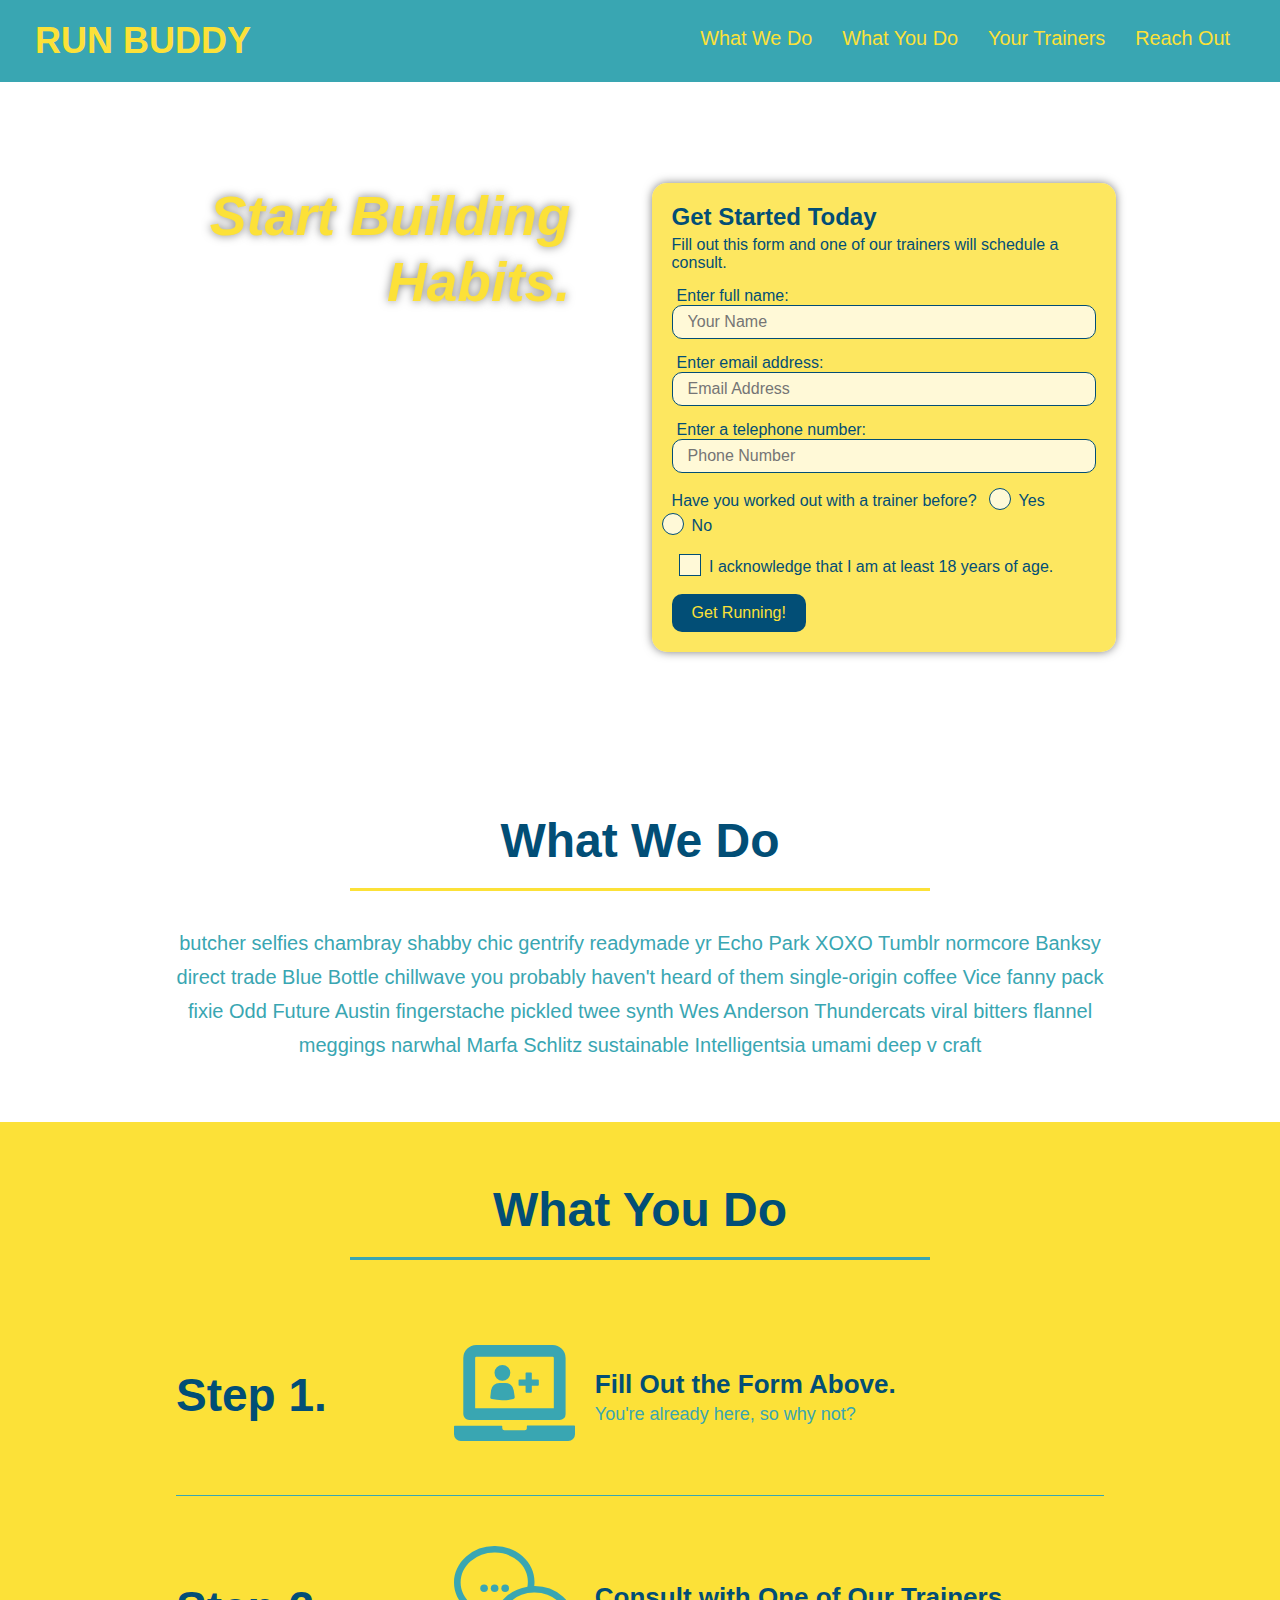
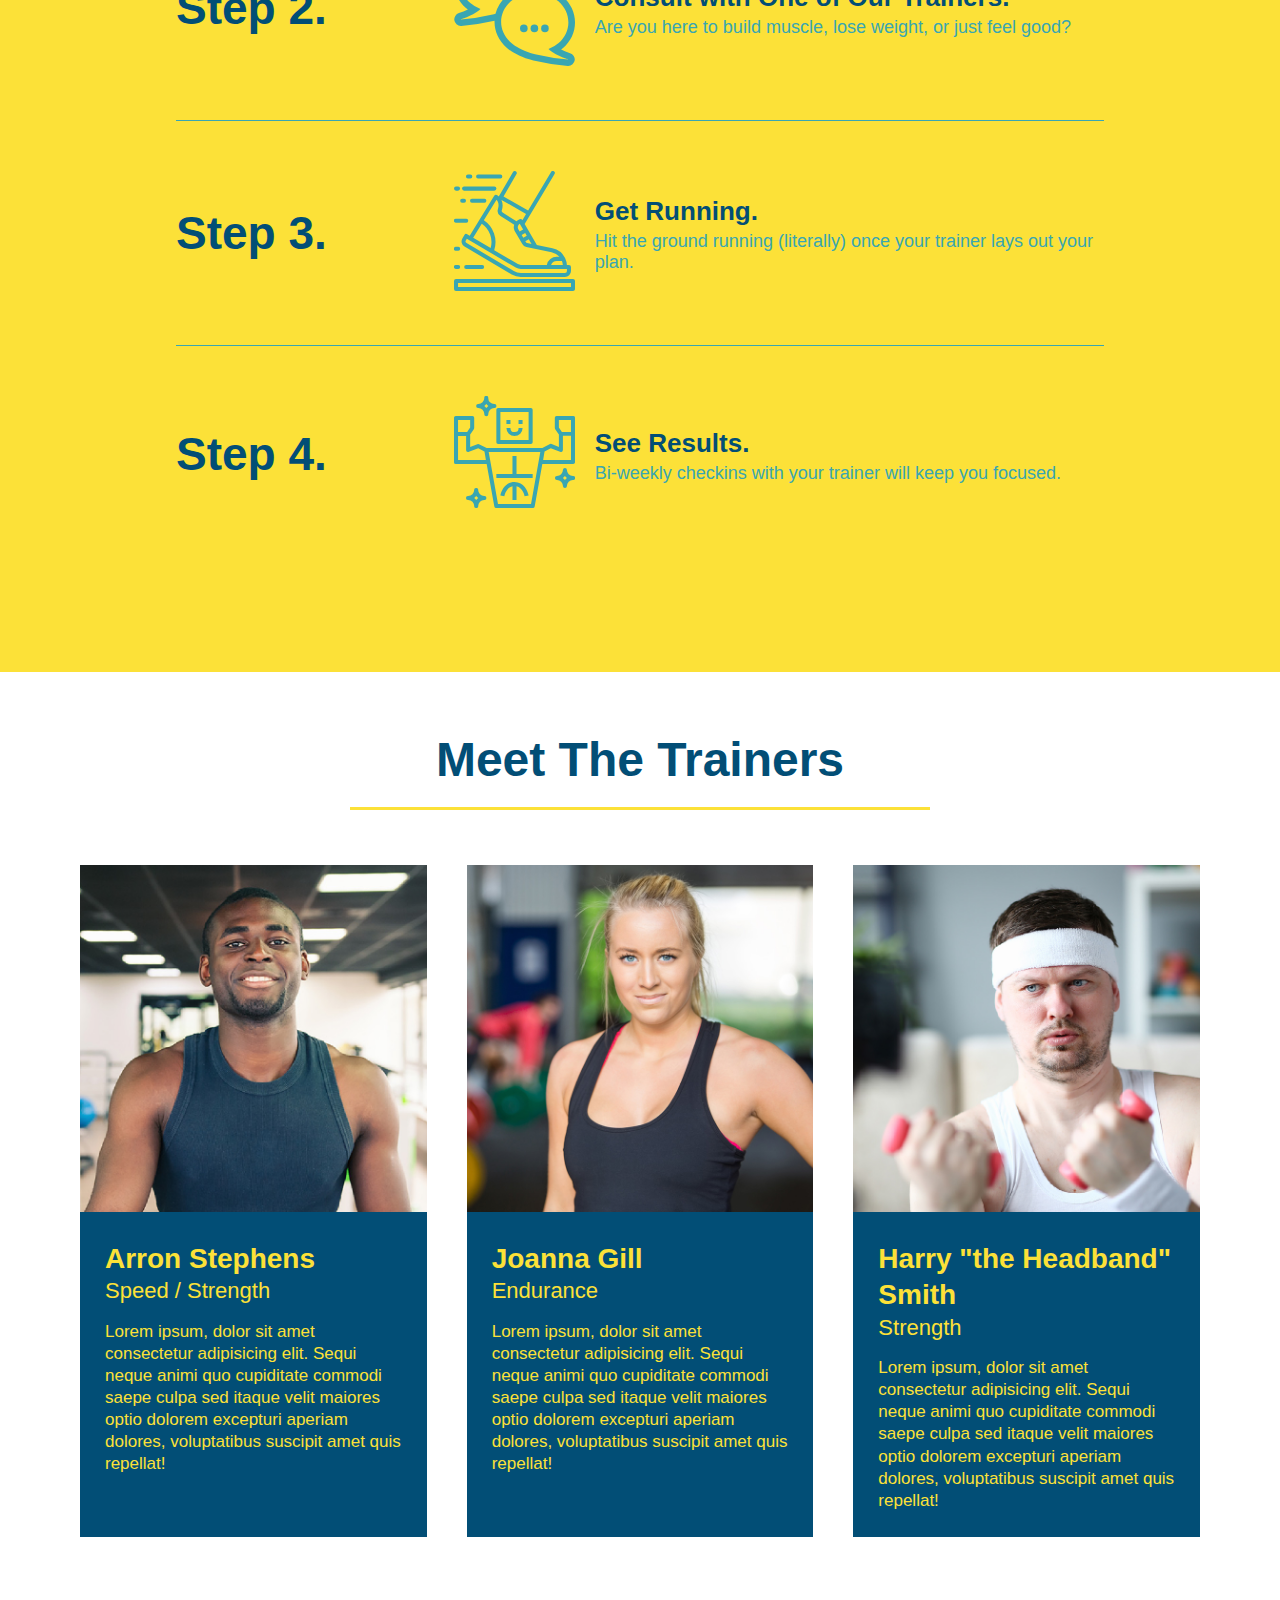
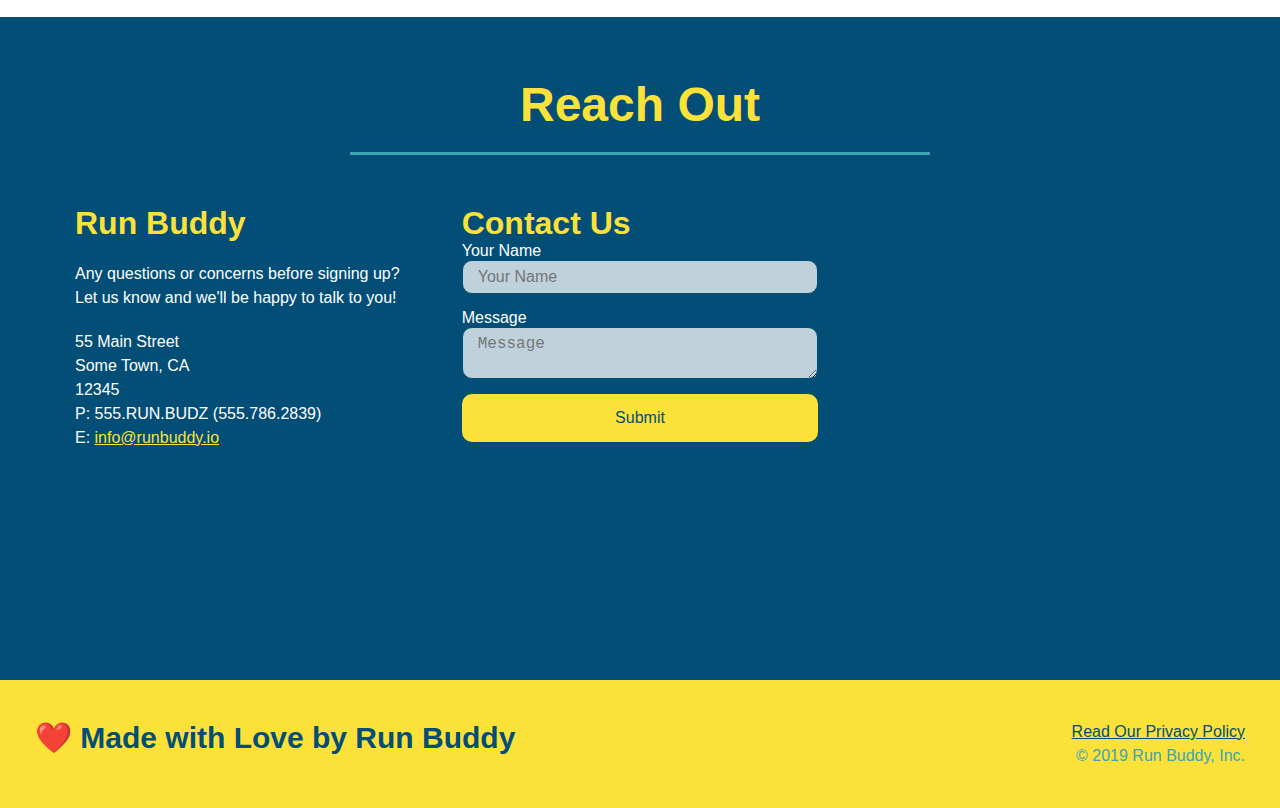
<file: index.html>
<!DOCTYPE html>
<html lang="en">
    <head>
        <meta charset="UTF-8" />
        <meta name="viewport" content="width=device-width, initial-scale=1.0" />
        <title>Run Buddy</title>
        <!--Link to CSS Stylesheet-->
        <link rel="stylesheet" href="./assets/css/style.css" />
    </head>
    <body>
        <!--navigation-->
        <header>
            <h1>
                <a href="/">RUN BUDDY</a>
            </h1>
            <nav>
                <!--Unordered list element-->
                <ul>
                    <!--List item element-->
                    <li>
                        <!--Anchor element-->
                        <a href="#what-we-do">What We Do</a>
                    </li>
                    <li>
                        <a href="#what-you-do">What You Do</a>
                    </li>
                    <li>
                        <a href="#your-trainers">Your Trainers</a>
                    </li>
                    <li>
                        <a href="#reach-out">Reach Out</a>
                    </li>
                </ul>
            </nav>
        </header>

    <!--hero jumbotron-->
    <section class="hero">
        <div class="hero-cta">
            <h2>Start Building Habits.</h2>
            <p>Lorem Ipsum dolor sit amet, consectetur adipiscing elit, sed do eiusmod tempor incididunt ut labore et dolore magna aliqua.</p>
        </div>
        <div class="hero-form">
            <h2>Get Started Today</h2>
            <p>Fill out this form and one of our trainers will schedule a consult.</p>
        <!--Add form element-->
        <form>
            <label for="name">Enter full name:</label>
            <input type="text" placeholder="Your Name" name="name" id="name" class="form-input" />
            <label for="email">Enter email address:</label>
            <input type="email" placeholder="Email Address" name="email" id="email" class="form-input" />
            <label for="phone">Enter a telephone number:</label>
            <input type="tel" placeholder="Phone Number" name="phone" id="phone" class="form-input" />
            <p>
                Have you worked out with a trainer before?
                <span class="radio-wrapper">
                    <input type="radio" name="trainer-confirm" id="trainer-yes" />
                    <label for="trainer-yes">Yes</label>
                </span>
                <span class="radio-wrapper">
                    <input type="radio" name="trainer-confirm" id="trainer-no" />
                    <label for="trainer-no">No</label>
                </span>
            </p>
            <p>
                <span class="checkbox-wrapper">
                    <input type="checkbox" name="age-confirm" id="checkbox" />
                    <label for="checkbox" >I acknowledge that I am at least 18 years of age.</label>
                </span>
            </p>
            <button type="submit">
                Get Running!
            </button>
        </form>
        </div>
    </section>
        <!--end hero-->

        <!--"what we do" section-->
        <section id="what-we-do" class="intro">
            <div class="flex-row">
                <h2 class="section-title primary-border">
                    What We Do
                </h2>
            </div>
            <div class="flex-row">
                <p>
                    butcher selfies chambray shabby chic gentrify readymade yr Echo Park XOXO Tumblr normcore Banksy direct trade Blue Bottle chillwave you probably haven't heard of them single-origin coffee Vice fanny pack fixie Odd Future Austin fingerstache pickled twee synth Wes Anderson Thundercats viral bitters flannel meggings narwhal Marfa Schlitz sustainable Intelligentsia umami deep v craft
                </p>
            </div>
        </section>
        
        <!--"what you do" section-->
        <section id="what-you-do" class="steps">
            <div class="flex-row">
                <h2 class="section-title secondary-border">
                    What You Do
                </h2>
            </div>
            <div class="step">
                <h3>Step 1.</h3>
                <div class="step-info">
                    <div class="step-img">
                        <img src="./assets/images/step-1.svg" alt="" />
                    </div>
                    <div class="step-text">
                        <h4>Fill Out the Form Above.</h4>
                        <p>You're already here, so why not?</p>
                    </div>
                </div>
            </div>

            <div class="step">
                <h3>Step 2.</h3>
                <div class="step-info">
                    <div class="step-img">
                        <img src="./assets/images/step-2.svg" alt="" />
                    </div>
                    <div class="step-text">
                        <h4>Consult with One of Our Trainers.</h4>
                        <p>Are you here to build muscle, lose weight, or just feel good?</p>
                    </div>
                </div>
            </div>

            <div class="step">
                <h3>Step 3.</h3>
                <div class="step-info">
                    <div class="step-img">
                        <img src="./assets/images/step-3.svg" alt="" />
                    </div>
                    <div class="step-text">
                        <h4>Get Running.</h4>
                        <p>Hit the ground running (literally) once your trainer lays out your plan.</p>
                    </div>
                </div>
            </div>

            <div class="step">
                <h3>Step 4.</h3>
                <div class="step-info">
                    <div class="step-img">
                        <img src="./assets/images/step-4.svg" alt="" />
                    </div>
                    <div class="step-text">
                        <h4>See Results.</h4>
                        <p>Bi-weekly checkins with your trainer will keep you focused.</p>
                    </div>
                </div>
            </div>
        </section>

        <!--"meet the trainers" section-->
        <section id="your-trainers">
            <div class="flex-row">
                <h2 class="section-title primary-border">
                    Meet The Trainers
                </h2>
            </div>
            <!--first trainer bio-->
            <div class="trainers">
            <article class="trainer">
                <img src="./assets/images/trainer-1.jpg" alt="Arron Stephens in his workout clothes, ready to pump iron" />
                <div class="trainer-bio">
                    <h3 class="trainer-name">Arron Stephens</h3>
                    <h4 class="trainer-role">Speed / Strength</h4>
                    <p>
                        Lorem ipsum, dolor sit amet consectetur adipisicing elit. Sequi neque animi quo cupiditate commodi saepe culpa sed
                        itaque velit maiores optio dolorem excepturi aperiam dolores, voluptatibus suscipit amet quis repellat!
                    </p>
                </div>
            </article>
            <!--second trainer bio-->
            <article class="trainer">
                <img src="./assets/images/trainer-2.jpg" alt="Joanna Gill cooling off after a workout" />
                <div class="trainer-bio">
                    <h3 class="trainer-name">Joanna Gill</h3>
                    <h4 class="trainer-role">Endurance</h4>
                    <p>
                        Lorem ipsum, dolor sit amet consectetur adipisicing elit. Sequi neque animi quo cupiditate commodi saepe culpa sed
                        itaque velit maiores optio dolorem excepturi aperiam dolores, voluptatibus suscipit amet quis repellat!
                    </p>
                </div>
            </article>

            <!--third trainer bio-->
            <article class="trainer">
                <img src="./assets/images/trainer-3.jpg" alt="Harry Smith wearing a headband and lifting comically small pink weights" />
                <div class="trainer-bio">
                    <h3 class="trainer-name">Harry "the Headband" Smith</h3>
                    <h4 class="trainer-role">Strength</h4>
                    <p>
                        Lorem ipsum, dolor sit amet consectetur adipisicing elit. Sequi neque animi quo cupiditate commodi saepe culpa sed
                        itaque velit maiores optio dolorem excepturi aperiam dolores, voluptatibus suscipit amet quis repellat!
                    </p>
                </div>
            </article>
            </div>
        </section>

        <!--"reach out" section-->
        <section id="reach-out" class="contact">
                <h2 class="section-title secondary-border">
                    Reach Out
                </h2>
            <div class="contact-info">
                <div>
                    <h3>Run Buddy</h3>
                    <p>
                        Any questions or concerns before signing up?
                        <br />
                        Let us know and we'll be happy to talk to you!
                    </p>

                    <address>
                        55 Main Street <br/>
                        Some Town, CA <br/>
                        12345<br/>
                        P: 555.RUN.BUDZ (555.786.2839)<br/>
                        E: <a href="mailto:info@runbuddy.io">info@runbuddy.io</a>
                    </address>

                </div>

                <div class="contact-form">
                    <h3>Contact Us</h3>
                    <form>
                        <label for="contact-name">Your Name</label>
                        <input type="text" id="contact-name" placeholder="Your Name" />

                        <label for="contact-message">Message</label>
                        <textarea id="contact-message" placeholder="Message"></textarea>

                        <button type="submit">Submit</button>
                    </form>
                </div>

                <iframe src="https://www.google.com/maps/embed?pb=!1m18!1m12!1m3!1d12127.392726532064!2d-112.28360546403717!3d40.544943169604934!2m3!1f0!2f0!3f0!3m2!1i1024!2i768!4f13.1!3m3!1m2!1s0x8752bda8a5603741%3A0x502291c70bebf98f!2s874%20Left%20Hand%20Fork%20Dr%2C%20Tooele%2C%20UT%2084074!5e0!3m2!1sen!2sus!4v1627017622317!5m2!1sen!2sus"
                style="border: 0;" 
                allowfullscreen="" 
                loading="lazy">
                </iframe>

            </div>
        </section>

        <!--footer-->
        <footer>
            <h2>❤️ Made with Love by Run Buddy</h2>
            <div>
                <a href="./privacy-policy.html">Read Our Privacy Policy</a><br />
                &copy; 2019 Run Buddy, Inc.
            </div>
        </footer>
        
    </body>
</html>
</file>
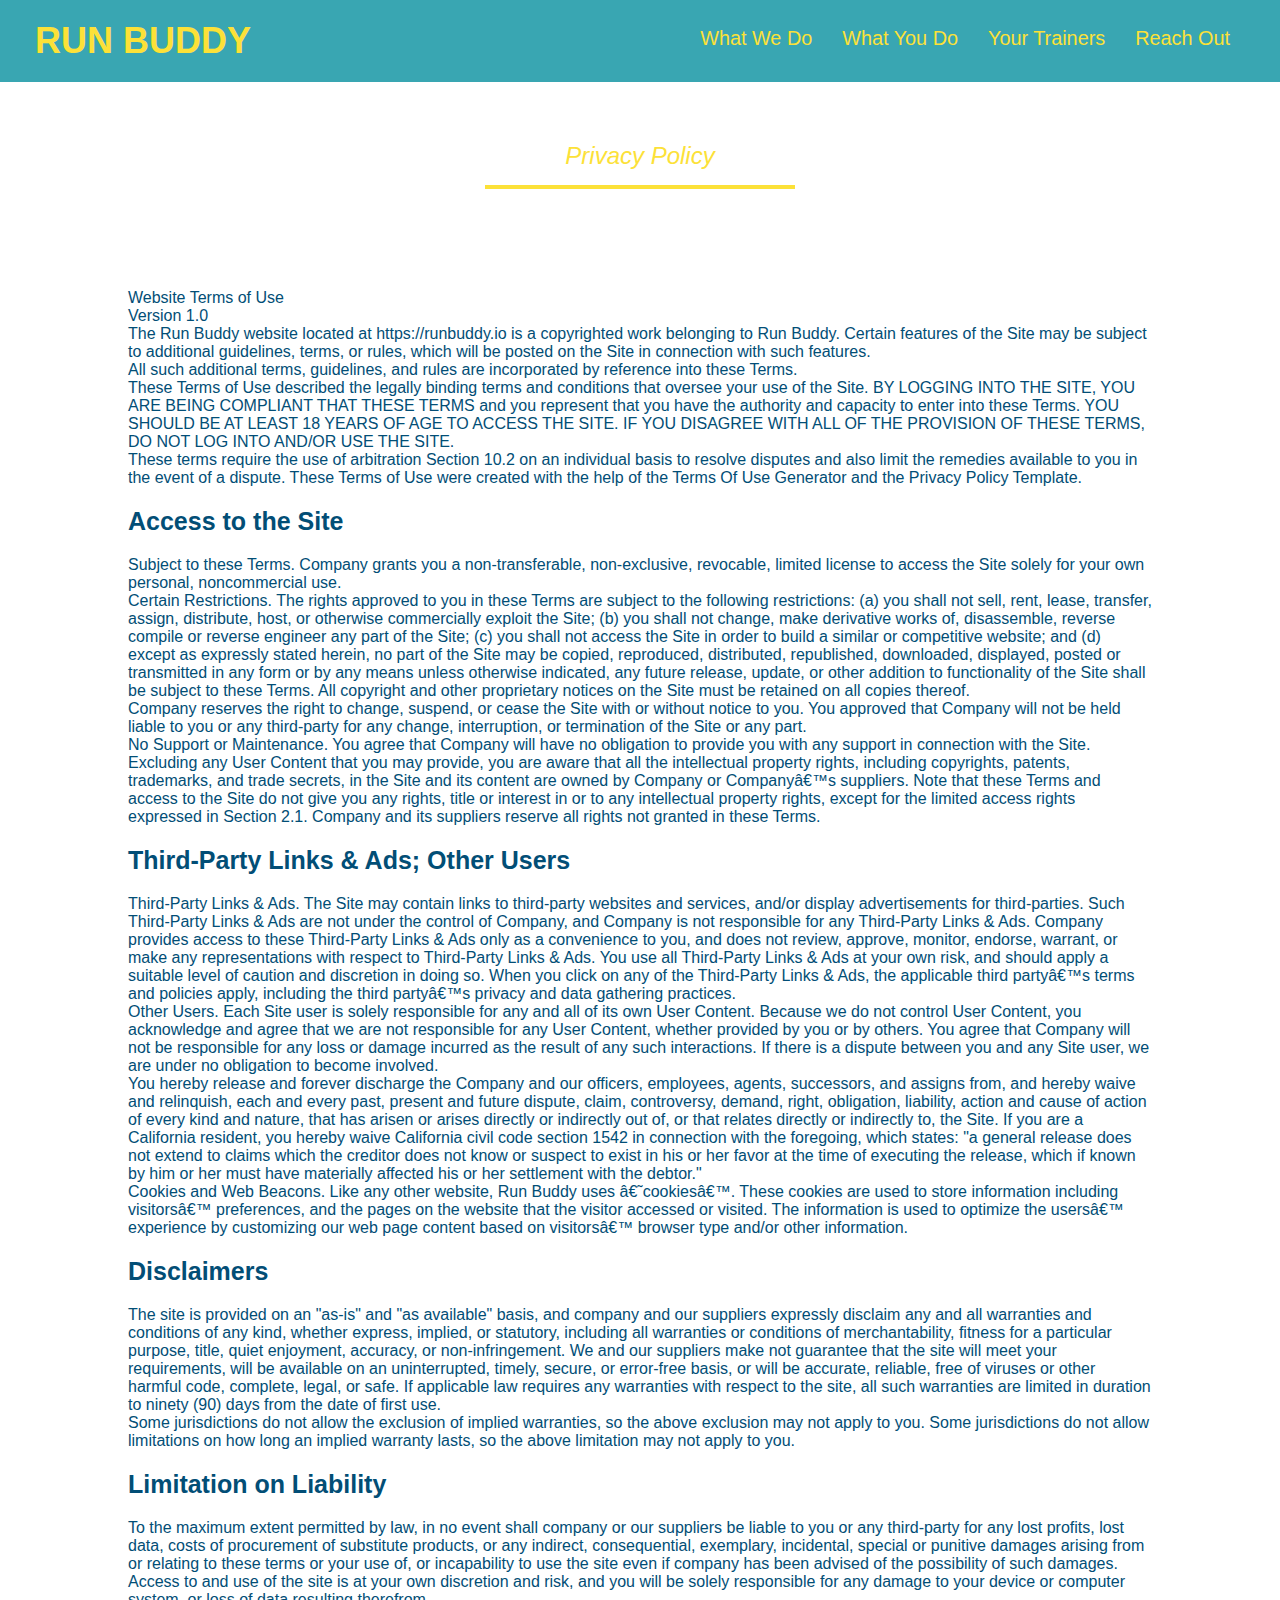
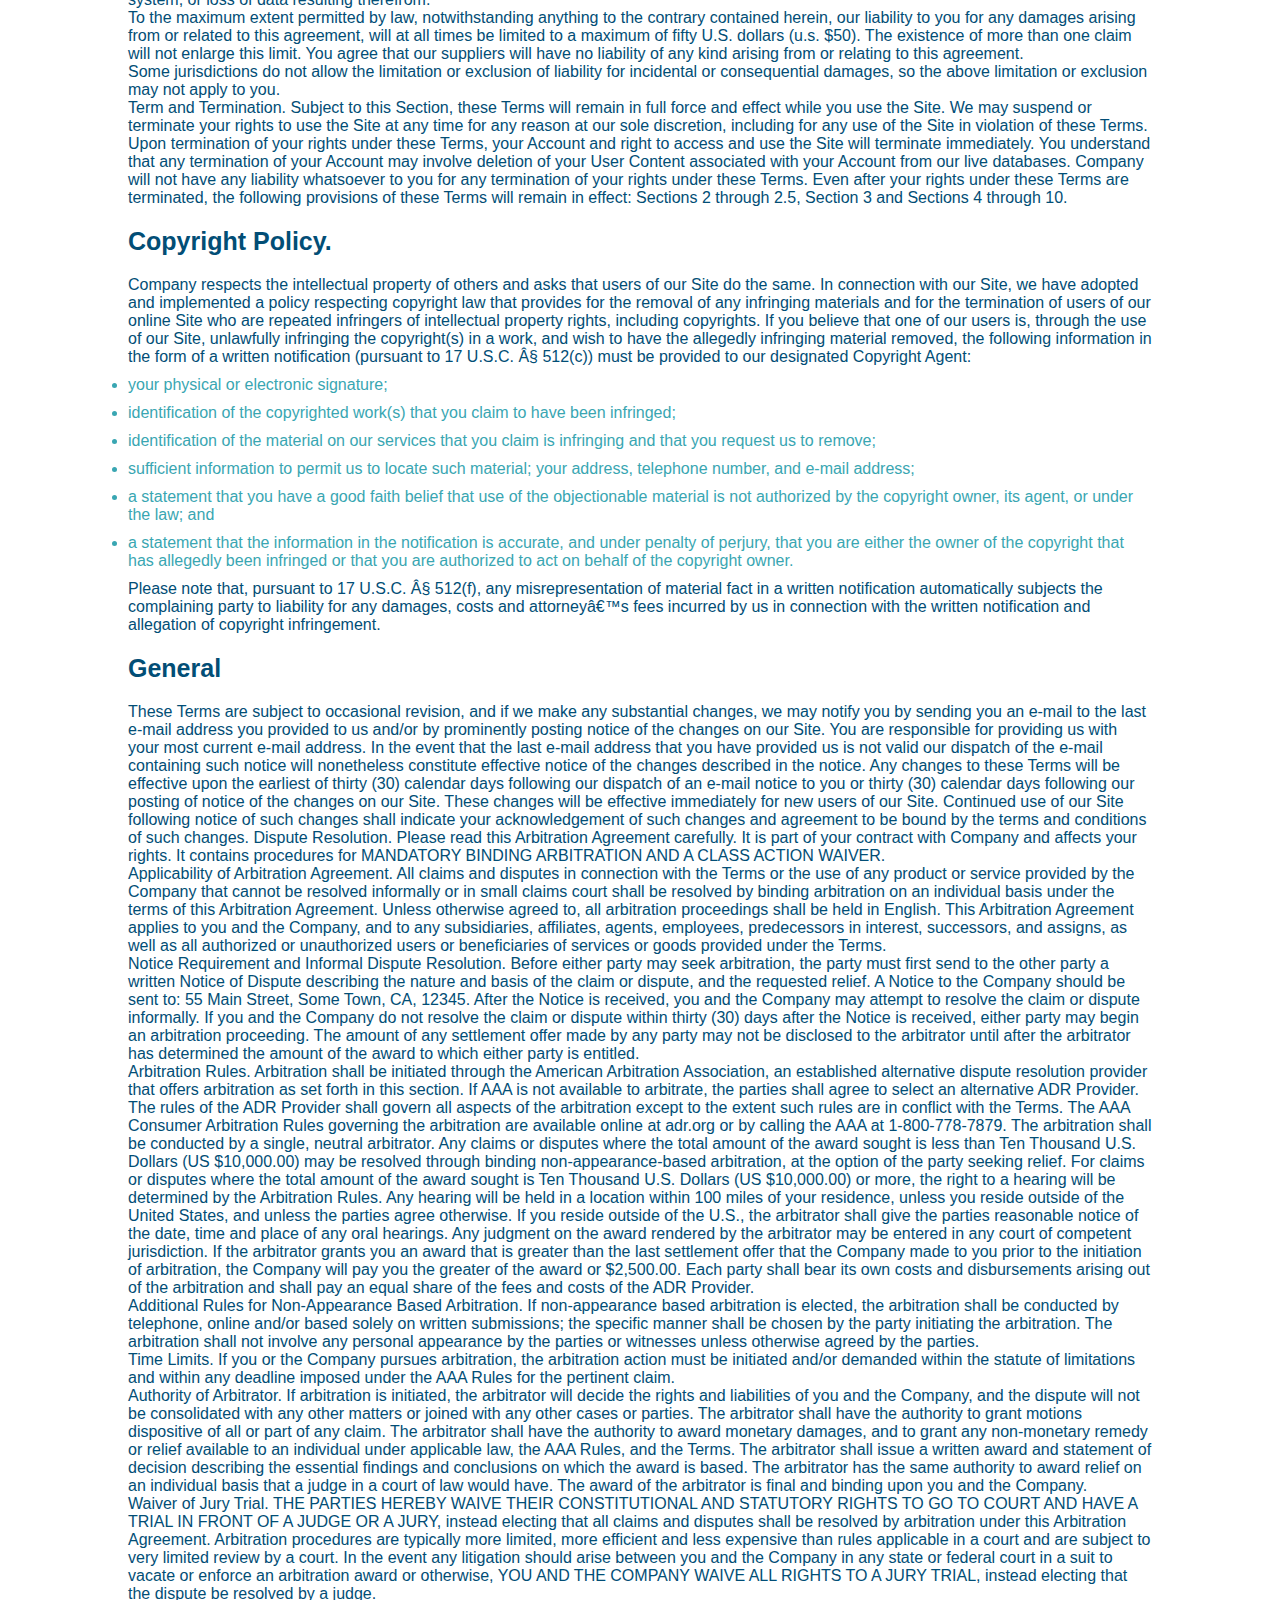
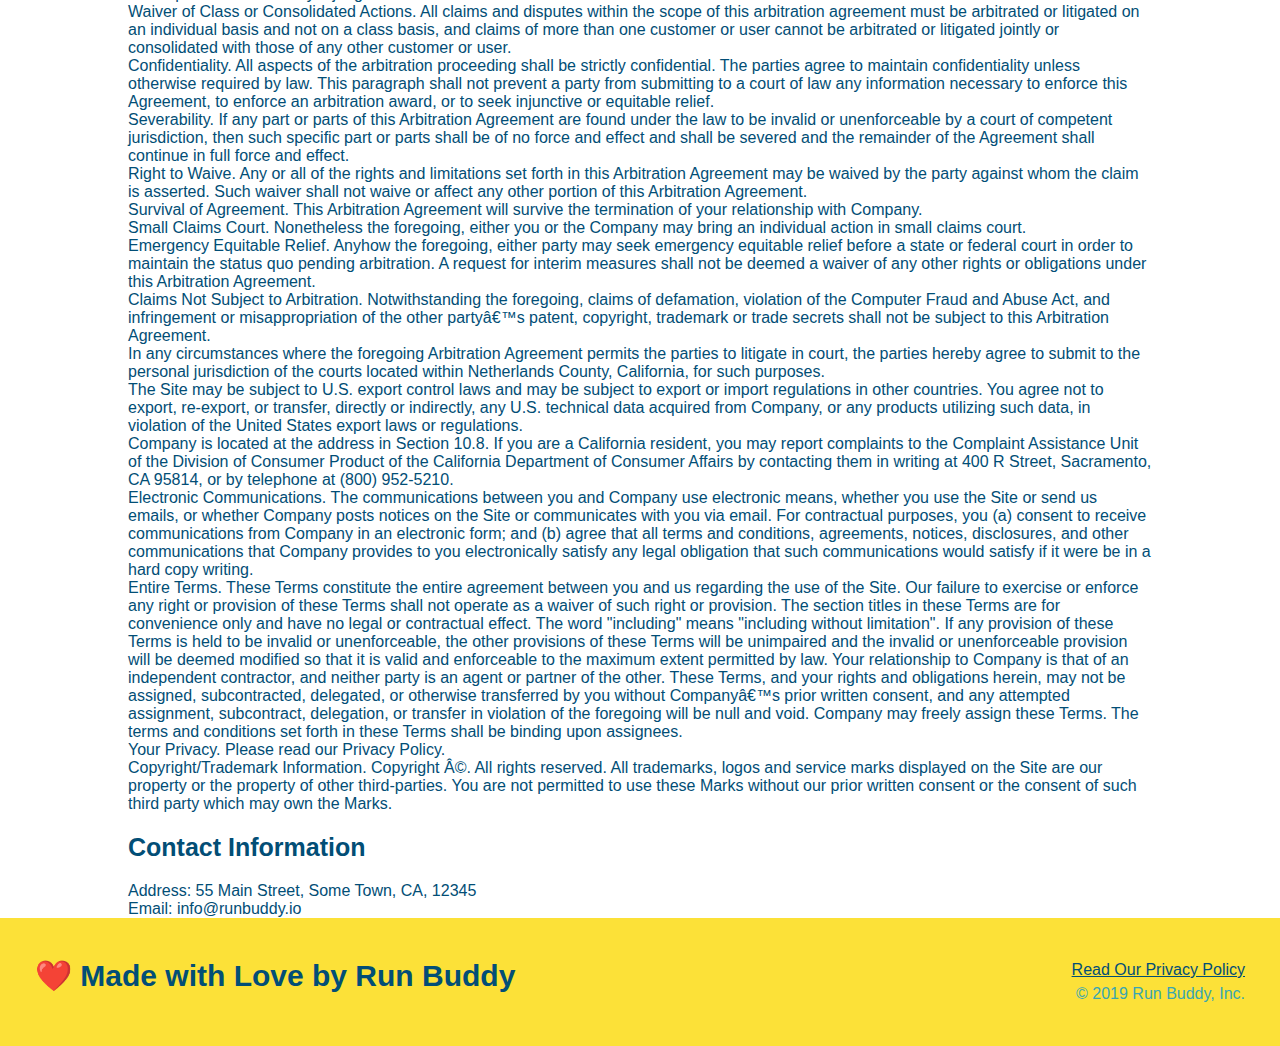
<file: privacy-policy.html>
<!DOCTYPE html>
<html lang="en">
    <head>
        <meta charset="UTF-8" />
        <meta name="viewport" content="width=device-width, initial-scale=1.0" />
        <title>Privacy Policy - Run Buddy</title>
        <link rel="stylesheet" href="./assets/css/style.css" />
        <link rel="stylesheet" href="./assets/css/secondary-styles.css" />
    </head>
    <body>
    <!--navigation-->
        <header>
            <h1>
                <a href="/">RUN BUDDY</a>
            </h1>
        <nav>
        <!--Unordered list element-->
            <ul>
            <!--List item element-->
                <li>
                <!--Anchor element-->
                    <a href="./index.html#what-we-do">What We Do</a>
                </li>
                <li>
                    <a href="./index.html#what-you-do">What You Do</a>
                </li>
                <li>
                    <a href="./index.html#your-trainers">Your Trainers</a>
                </li>
                <li>
                    <a href="./index.html#reach-out">Reach Out</a>
                </li>
            </ul>
        </nav>
        </header>
        <section class="hero">
            <h2 class="page-title">
                Privacy Policy
            </h2>
        </section>
        <article class="secondary-content">
            
      <p>
        Website Terms of Use
      </p>

      <p>
        Version 1.0
      </p>

      <p>
        The Run Buddy website located at https://runbuddy.io is a copyrighted work belonging to Run Buddy. Certain
        features of the Site may be subject to additional guidelines, terms, or rules, which will be posted on the Site
        in connection with such features.
      </p>

      <p>
        All such additional terms, guidelines, and rules are incorporated by reference into these Terms.
      </p>

      <p>
        These Terms of Use described the legally binding terms and conditions that oversee your use of the Site. BY
        LOGGING INTO THE SITE, YOU ARE BEING COMPLIANT THAT THESE TERMS and you represent that you have the authority
        and capacity to enter into these Terms. YOU SHOULD BE AT LEAST 18 YEARS OF AGE TO ACCESS THE SITE. IF YOU
        DISAGREE WITH ALL OF THE PROVISION OF THESE TERMS, DO NOT LOG INTO AND/OR USE THE SITE.
      </p>

      <p>
        These terms require the use of arbitration Section 10.2 on an individual basis to resolve disputes and also
        limit the remedies available to you in the event of a dispute. These Terms of Use were created with the help of
        the Terms Of Use Generator and the Privacy Policy Template.
      </p>

      <h3>
        Access to the Site
      </h3>

      <p>
        Subject to these Terms. Company grants you a non-transferable, non-exclusive, revocable, limited license to
        access the Site solely for your own personal, noncommercial use.
      </p>

      <p>
        Certain Restrictions. The rights approved to you in these Terms are subject to the following restrictions: (a)
        you shall not sell, rent, lease, transfer, assign, distribute, host, or otherwise commercially exploit the Site;
        (b) you shall not change, make derivative works of, disassemble, reverse compile or reverse engineer any part of
        the Site; (c) you shall not access the Site in order to build a similar or competitive website; and (d) except
        as expressly stated herein, no part of the Site may be copied, reproduced, distributed, republished, downloaded,
        displayed, posted or transmitted in any form or by any means unless otherwise indicated, any future release,
        update, or other addition to functionality of the Site shall be subject to these Terms. All copyright and other
        proprietary notices on the Site must be retained on all copies thereof.
      </p>

      <p>
        Company reserves the right to change, suspend, or cease the Site with or without notice to you. You approved
        that Company will not be held liable to you or any third-party for any change, interruption, or termination of
        the Site or any part.
      </p>

      <p>
        No Support or Maintenance. You agree that Company will have no obligation to provide you with any support in
        connection with the Site.
      </p>

      <p>
        Excluding any User Content that you may provide, you are aware that all the intellectual property rights,
        including copyrights, patents, trademarks, and trade secrets, in the Site and its content are owned by Company
        or Companyâ€™s suppliers. Note that these Terms and access to the Site do not give you any rights, title or
        interest in or to any intellectual property rights, except for the limited access rights expressed in Section
        2.1. Company and its suppliers reserve all rights not granted in these Terms.
      </p>

      <h3>
        Third-Party Links & Ads; Other Users
      </h3>

      <p>
        Third-Party Links & Ads. The Site may contain links to third-party websites and services, and/or display
        advertisements for third-parties. Such Third-Party Links & Ads are not under the control of Company, and Company
        is not responsible for any Third-Party Links & Ads. Company provides access to these Third-Party Links & Ads
        only as a convenience to you, and does not review, approve, monitor, endorse, warrant, or make any
        representations with respect to Third-Party Links & Ads. You use all Third-Party Links & Ads at your own risk,
        and should apply a suitable level of caution and discretion in doing so. When you click on any of the
        Third-Party Links & Ads, the applicable third partyâ€™s terms and policies apply, including the third partyâ€™s
        privacy and data gathering practices.
      </p>

      <p>
        Other Users. Each Site user is solely responsible for any and all of its own User Content. Because we do not
        control User Content, you acknowledge and agree that we are not responsible for any User Content, whether
        provided by you or by others. You agree that Company will not be responsible for any loss or damage incurred as
        the result of any such interactions. If there is a dispute between you and any Site user, we are under no
        obligation to become involved.
      </p>

      <p>
        You hereby release and forever discharge the Company and our officers, employees, agents, successors, and
        assigns from, and hereby waive and relinquish, each and every past, present and future dispute, claim,
        controversy, demand, right, obligation, liability, action and cause of action of every kind and nature, that has
        arisen or arises directly or indirectly out of, or that relates directly or indirectly to, the Site. If you are
        a California resident, you hereby waive California civil code section 1542 in connection with the foregoing,
        which states: "a general release does not extend to claims which the creditor does not know or suspect to exist
        in his or her favor at the time of executing the release, which if known by him or her must have materially
        affected his or her settlement with the debtor."
      </p>

      <p>
        Cookies and Web Beacons. Like any other website, Run Buddy uses â€˜cookiesâ€™. These cookies are used to store
        information including visitorsâ€™ preferences, and the pages on the website that the visitor accessed or visited.
        The information is used to optimize the usersâ€™ experience by customizing our web page content based on visitorsâ€™
        browser type and/or other information.
      </p>

      <h3>
        Disclaimers
      </h3>

      <p>
        The site is provided on an "as-is" and "as available" basis, and company and our suppliers expressly disclaim
        any and all warranties and conditions of any kind, whether express, implied, or statutory, including all
        warranties or conditions of merchantability, fitness for a particular purpose, title, quiet enjoyment, accuracy,
        or non-infringement. We and our suppliers make not guarantee that the site will meet your requirements, will be
        available on an uninterrupted, timely, secure, or error-free basis, or will be accurate, reliable, free of
        viruses or other harmful code, complete, legal, or safe. If applicable law requires any warranties with respect
        to the site, all such warranties are limited in duration to ninety (90) days from the date of first use.
      </p>

      <p>
        Some jurisdictions do not allow the exclusion of implied warranties, so the above exclusion may not apply to
        you. Some jurisdictions do not allow limitations on how long an implied warranty lasts, so the above limitation
        may not apply to you.
      </p>

      <h3>
        Limitation on Liability
      </h3>

      <p>
        To the maximum extent permitted by law, in no event shall company or our suppliers be liable to you or any
        third-party for any lost profits, lost data, costs of procurement of substitute products, or any indirect,
        consequential, exemplary, incidental, special or punitive damages arising from or relating to these terms or
        your use of, or incapability to use the site even if company has been advised of the possibility of such
        damages. Access to and use of the site is at your own discretion and risk, and you will be solely responsible
        for any damage to your device or computer system, or loss of data resulting therefrom.
      </p>

      <p>
        To the maximum extent permitted by law, notwithstanding anything to the contrary contained herein, our liability
        to you for any damages arising from or related to this agreement, will at all times be limited to a maximum of
        fifty U.S. dollars (u.s. $50). The existence of more than one claim will not enlarge this limit. You agree that
        our suppliers will have no liability of any kind arising from or relating to this agreement.
      </p>

      <p>
        Some jurisdictions do not allow the limitation or exclusion of liability for incidental or consequential
        damages, so the above limitation or exclusion may not apply to you.
      </p>

      <p>
        Term and Termination. Subject to this Section, these Terms will remain in full force and effect while you use
        the Site. We may suspend or terminate your rights to use the Site at any time for any reason at our sole
        discretion, including for any use of the Site in violation of these Terms. Upon termination of your rights under
        these Terms, your Account and right to access and use the Site will terminate immediately. You understand that
        any termination of your Account may involve deletion of your User Content associated with your Account from our
        live databases. Company will not have any liability whatsoever to you for any termination of your rights under
        these Terms. Even after your rights under these Terms are terminated, the following provisions of these Terms
        will remain in effect: Sections 2 through 2.5, Section 3 and Sections 4 through 10.
      </p>

      <h3>
        Copyright Policy.
      </h3>

      <p>
        Company respects the intellectual property of others and asks that users of our Site do the same. In connection
        with our Site, we have adopted and implemented a policy respecting copyright law that provides for the removal
        of any infringing materials and for the termination of users of our online Site who are repeated infringers of
        intellectual property rights, including copyrights. If you believe that one of our users is, through the use of
        our Site, unlawfully infringing the copyright(s) in a work, and wish to have the allegedly infringing material
        removed, the following information in the form of a written notification (pursuant to 17 U.S.C. Â§ 512(c)) must
        be provided to our designated Copyright Agent:
      </p>

      <ul>
        <li>
          your physical or electronic signature;
        </li>
        <li>
          identification of the copyrighted work(s) that you claim to have been infringed;
        </li>
        <li>
          identification of the material on our services that you claim is infringing and that you request us to remove;
        </li>
        <li>
          sufficient information to permit us to locate such material; your address, telephone number, and e-mail
          address;
        </li>
        <li>
          a statement that you have a good faith belief that use of the objectionable material is not authorized by the
          copyright owner, its agent, or under the law; and
        </li>
        <li>
          a statement that the information in the notification is accurate, and under penalty of perjury, that you are
          either the owner of the copyright that has allegedly been infringed or that you are authorized to act on
          behalf of the copyright owner.
        </li>
      </ul>

      <p>
        Please note that, pursuant to 17 U.S.C. Â§ 512(f), any misrepresentation of material fact in a written
        notification automatically subjects the complaining party to liability for any damages, costs and attorneyâ€™s
        fees incurred by us in connection with the written notification and allegation of copyright infringement.
      </p>

      <h3>
        General
      </h3>

      <p>
        These Terms are subject to occasional revision, and if we make any substantial changes, we may notify you by
        sending you an e-mail to the last e-mail address you provided to us and/or by prominently posting notice of the
        changes on our Site. You are responsible for providing us with your most current e-mail address. In the event
        that the last e-mail address that you have provided us is not valid our dispatch of the e-mail containing such
        notice will nonetheless constitute effective notice of the changes described in the notice. Any changes to these
        Terms will be effective upon the earliest of thirty (30) calendar days following our dispatch of an e-mail
        notice to you or thirty (30) calendar days following our posting of notice of the changes on our Site. These
        changes will be effective immediately for new users of our Site. Continued use of our Site following notice of
        such changes shall indicate your acknowledgement of such changes and agreement to be bound by the terms and
        conditions of such changes. Dispute Resolution. Please read this Arbitration Agreement carefully. It is part of
        your contract with Company and affects your rights. It contains procedures for MANDATORY BINDING ARBITRATION AND
        A CLASS ACTION WAIVER.
      </p>

      <p>
        Applicability of Arbitration Agreement. All claims and disputes in connection with the Terms or the use of any
        product or service provided by the Company that cannot be resolved informally or in small claims court shall be
        resolved by binding arbitration on an individual basis under the terms of this Arbitration Agreement. Unless
        otherwise agreed to, all arbitration proceedings shall be held in English. This Arbitration Agreement applies to
        you and the Company, and to any subsidiaries, affiliates, agents, employees, predecessors in interest,
        successors, and assigns, as well as all authorized or unauthorized users or beneficiaries of services or goods
        provided under the Terms.
      </p>

      <p>
        Notice Requirement and Informal Dispute Resolution. Before either party may seek arbitration, the party must
        first send to the other party a written Notice of Dispute describing the nature and basis of the claim or
        dispute, and the requested relief. A Notice to the Company should be sent to: 55 Main Street, Some Town, CA,
        12345. After the Notice is received, you and the Company may attempt to resolve the claim or dispute informally.
        If you and the Company do not resolve the claim or dispute within thirty (30) days after the Notice is received,
        either party may begin an arbitration proceeding. The amount of any settlement offer made by any party may not
        be disclosed to the arbitrator until after the arbitrator has determined the amount of the award to which either
        party is entitled.
      </p>

      <p>
        Arbitration Rules. Arbitration shall be initiated through the American Arbitration Association, an established
        alternative dispute resolution provider that offers arbitration as set forth in this section. If AAA is not
        available to arbitrate, the parties shall agree to select an alternative ADR Provider. The rules of the ADR
        Provider shall govern all aspects of the arbitration except to the extent such rules are in conflict with the
        Terms. The AAA Consumer Arbitration Rules governing the arbitration are available online at adr.org or by
        calling the AAA at 1-800-778-7879. The arbitration shall be conducted by a single, neutral arbitrator. Any
        claims or disputes where the total amount of the award sought is less than Ten Thousand U.S. Dollars (US
        $10,000.00) may be resolved through binding non-appearance-based arbitration, at the option of the party seeking
        relief. For claims or disputes where the total amount of the award sought is Ten Thousand U.S. Dollars (US
        $10,000.00) or more, the right to a hearing will be determined by the Arbitration Rules. Any hearing will be
        held in a location within 100 miles of your residence, unless you reside outside of the United States, and
        unless the parties agree otherwise. If you reside outside of the U.S., the arbitrator shall give the parties
        reasonable notice of the date, time and place of any oral hearings. Any judgment on the award rendered by the
        arbitrator may be entered in any court of competent jurisdiction. If the arbitrator grants you an award that is
        greater than the last settlement offer that the Company made to you prior to the initiation of arbitration, the
        Company will pay you the greater of the award or $2,500.00. Each party shall bear its own costs and
        disbursements arising out of the arbitration and shall pay an equal share of the fees and costs of the ADR
        Provider.
      </p>

      <p>
        Additional Rules for Non-Appearance Based Arbitration. If non-appearance based arbitration is elected, the
        arbitration shall be conducted by telephone, online and/or based solely on written submissions; the specific
        manner shall be chosen by the party initiating the arbitration. The arbitration shall not involve any personal
        appearance by the parties or witnesses unless otherwise agreed by the parties.
      </p>

      <p>
        Time Limits. If you or the Company pursues arbitration, the arbitration action must be initiated and/or demanded
        within the statute of limitations and within any deadline imposed under the AAA Rules for the pertinent claim.
      </p>

      <p>
        Authority of Arbitrator. If arbitration is initiated, the arbitrator will decide the rights and liabilities of
        you and the Company, and the dispute will not be consolidated with any other matters or joined with any other
        cases or parties. The arbitrator shall have the authority to grant motions dispositive of all or part of any
        claim. The arbitrator shall have the authority to award monetary damages, and to grant any non-monetary remedy
        or relief available to an individual under applicable law, the AAA Rules, and the Terms. The arbitrator shall
        issue a written award and statement of decision describing the essential findings and conclusions on which the
        award is based. The arbitrator has the same authority to award relief on an individual basis that a judge in a
        court of law would have. The award of the arbitrator is final and binding upon you and the Company.
      </p>

      <p>
        Waiver of Jury Trial. THE PARTIES HEREBY WAIVE THEIR CONSTITUTIONAL AND STATUTORY RIGHTS TO GO TO COURT AND HAVE
        A TRIAL IN FRONT OF A JUDGE OR A JURY, instead electing that all claims and disputes shall be resolved by
        arbitration under this Arbitration Agreement. Arbitration procedures are typically more limited, more efficient
        and less expensive than rules applicable in a court and are subject to very limited review by a court. In the
        event any litigation should arise between you and the Company in any state or federal court in a suit to vacate
        or enforce an arbitration award or otherwise, YOU AND THE COMPANY WAIVE ALL RIGHTS TO A JURY TRIAL, instead
        electing that the dispute be resolved by a judge.
      </p>

      <p>
        Waiver of Class or Consolidated Actions. All claims and disputes within the scope of this arbitration agreement
        must be arbitrated or litigated on an individual basis and not on a class basis, and claims of more than one
        customer or user cannot be arbitrated or litigated jointly or consolidated with those of any other customer or
        user.
      </p>

      <p>
        Confidentiality. All aspects of the arbitration proceeding shall be strictly confidential. The parties agree to
        maintain confidentiality unless otherwise required by law. This paragraph shall not prevent a party from
        submitting to a court of law any information necessary to enforce this Agreement, to enforce an arbitration
        award, or to seek injunctive or equitable relief.
      </p>

      <p>
        Severability. If any part or parts of this Arbitration Agreement are found under the law to be invalid or
        unenforceable by a court of competent jurisdiction, then such specific part or parts shall be of no force and
        effect and shall be severed and the remainder of the Agreement shall continue in full force and effect.
      </p>

      <p>
        Right to Waive. Any or all of the rights and limitations set forth in this Arbitration Agreement may be waived
        by the party against whom the claim is asserted. Such waiver shall not waive or affect any other portion of this
        Arbitration Agreement.
      </p>

      <p>
        Survival of Agreement. This Arbitration Agreement will survive the termination of your relationship with
        Company.
      </p>

      <p>
        Small Claims Court. Nonetheless the foregoing, either you or the Company may bring an individual action in small
        claims court.
      </p>

      <p>
        Emergency Equitable Relief. Anyhow the foregoing, either party may seek emergency equitable relief before a
        state or federal court in order to maintain the status quo pending arbitration. A request for interim measures
        shall not be deemed a waiver of any other rights or obligations under this Arbitration Agreement.
      </p>

      <p>
        Claims Not Subject to Arbitration. Notwithstanding the foregoing, claims of defamation, violation of the
        Computer Fraud and Abuse Act, and infringement or misappropriation of the other partyâ€™s patent, copyright,
        trademark or trade secrets shall not be subject to this Arbitration Agreement.
      </p>

      <p>
        In any circumstances where the foregoing Arbitration Agreement permits the parties to litigate in court, the
        parties hereby agree to submit to the personal jurisdiction of the courts located within Netherlands County,
        California, for such purposes.
      </p>

      <p>
        The Site may be subject to U.S. export control laws and may be subject to export or import regulations in other
        countries. You agree not to export, re-export, or transfer, directly or indirectly, any U.S. technical data
        acquired from Company, or any products utilizing such data, in violation of the United States export laws or
        regulations.
      </p>

      <p>
        Company is located at the address in Section 10.8. If you are a California resident, you may report complaints
        to the Complaint Assistance Unit of the Division of Consumer Product of the California Department of Consumer
        Affairs by contacting them in writing at 400 R Street, Sacramento, CA 95814, or by telephone at (800) 952-5210.
      </p>

      <p>
        Electronic Communications. The communications between you and Company use electronic means, whether you use the
        Site or send us emails, or whether Company posts notices on the Site or communicates with you via email. For
        contractual purposes, you (a) consent to receive communications from Company in an electronic form; and (b)
        agree that all terms and conditions, agreements, notices, disclosures, and other communications that Company
        provides to you electronically satisfy any legal obligation that such communications would satisfy if it were be
        in a hard copy writing.
      </p>

      <p>
        Entire Terms. These Terms constitute the entire agreement between you and us regarding the use of the Site. Our
        failure to exercise or enforce any right or provision of these Terms shall not operate as a waiver of such right
        or provision. The section titles in these Terms are for convenience only and have no legal or contractual
        effect. The word "including" means "including without limitation". If any provision of these Terms is held to be
        invalid or unenforceable, the other provisions of these Terms will be unimpaired and the invalid or
        unenforceable provision will be deemed modified so that it is valid and enforceable to the maximum extent
        permitted by law. Your relationship to Company is that of an independent contractor, and neither party is an
        agent or partner of the other. These Terms, and your rights and obligations herein, may not be assigned,
        subcontracted, delegated, or otherwise transferred by you without Companyâ€™s prior written consent, and any
        attempted assignment, subcontract, delegation, or transfer in violation of the foregoing will be null and void.
        Company may freely assign these Terms. The terms and conditions set forth in these Terms shall be binding upon
        assignees.
      </p>

      <p>
        Your Privacy. Please read our Privacy Policy.
      </p>

      <p>
        Copyright/Trademark Information. Copyright Â©. All rights reserved. All trademarks, logos and service marks
        displayed on the Site are our property or the property of other third-parties. You are not permitted to use
        these Marks without our prior written consent or the consent of such third party which may own the Marks.
      </p>

      <h3>
        Contact Information
      </h3>

      <p>
        Address: 55 Main Street, Some Town, CA, 12345
      </p>

      <p>
        Email: info@runbuddy.io
      </p>
        </article>
        <!--footer-->
        <footer>
            <h2>❤️ Made with Love by Run Buddy</h2>
            <div>
                <a href="#">Read Our Privacy Policy</a><br />
                &copy; 2019 Run Buddy, Inc.
            </div>
        </footer>
    </body>
</html>
</file>
<file: assets/css/style.css>
* {
    margin: 0;
    padding: 0;
    box-sizing: border-box;
}
body {
    color: var(--tertiary-color);
    font-family: Helvetica, Arial, sans-serif;
}
:root {
    --primary-color: #fce138;
    --secondary-color: #024e76;
    --tertiary-color: #39a6b2;
}
/* apply styles to <header> */
header {
    padding: 20px 35px;
    background-color: var(--tertiary-color);
    display: flex;
    justify-content: space-between;
    flex-wrap: wrap;
    position: -webkit-sticky;
    position: sticky;
    top: 0;
    background-image: url("https://static.fullstack-bootcamp.com/module-2/flipped-hero-image.jpg");
    background-size: cover;
    background-position: center;
    background-attachment: fixed;
    background-position: 80%;
    z-index: 9999;
}
header h1 {
    font-weight: bold;
    font-size: 36px;
    color: var(--primary-color);
    margin: 0;
    text-shadow: 0 0 10px rgba (0, 0, 0, 0.5);
}
header a {
    color: var(--primary-color);
}
header a {
    text-decoration: none;
    color: var(--primary-color);
}
header nav {
    margin: 7px 0;
}
header nav ul {
    display: flex;
    flex-wrap: wrap;
    justify-content: space-between;
    align-items: center;
    list-style: none;
}
header nav ul li a {
    padding: 10px 15px;
    font-weight: lighter;
    font-size: 1.55vw;
    text-shadow: 0 0 10px rgba (0, 0, 0, 0.5);
}
header nav ul li a:hover {
    background: var(--primary-color);
    color: var(--secondary-color);
    border-radius: 15px;
    text-shadow: none;
}
footer {
    background: var(--primary-color);
    width: 100%;
    padding: 40px 35px;
    display: flex;
    justify-content: space-between;
    flex-wrap: wrap;
}
footer h2 {
    color: var(--secondary-color);
    font-size: 30px;
    margin: 0;
}
footer div {
    line-height: 1.5;
    text-align: right;
}
footer a {
    color: var(--secondary-color);
}
section {
    padding: 60px;
}
/* Hero Style Start */
.hero {
    background-image: url("https://static.fullstack-bootcamp.com/module-2/flipped-hero-image.jpg");
    background-size: cover;
    background-position: center;
    display: flex;
    justify-content: center;
    flex-wrap: wrap;
    align-items: flex-start;
    background-attachment: fixed;
    background-position: 80%;
}
.hero-cta {
    width: 35%;
    text-align: right;
    margin: 3.5%;
    color: #fff;
    font-size: 18px;
    line-height: 1.2;
}
.hero-cta h2 {
    font-style: italic;
    font-size: 55px;
    color: var(--primary-color);
    text-shadow: 0 0 10px rgba(0, 0, 0, 0.5);
}
.hero-form {
    background-color: rgba(252, 225, 56, 0.8);
    padding: 20px;
    color: var(--secondary-color);
    border-style: solid 3px var(--secondary-color);
    width: 40%;
    margin: 3.5%;
    box-shadow: 0 0 10px rgba(0, 0, 0, 0.5);
    border-radius: 15px;    
}
.hero-form h3 {
    font-size: 24px;
    margin: 0;
}
.hero-form p {
    margin: 5px 0 15px 0;
}
.form-input {
    border: 1px solid var(--secondary-color);
    display: block;
    padding: 7px 15px;
    font-size: 16px;
    color: var(--secondary-color);
    width: 100%;
    margin-bottom: 15px;
    border-radius: 10px;
    background-color: rgba(255, 255, 255, 0.75);
}
.form-input:focus {
    background-color: rgba(255, 255, 255, 1);
    outline: none;
}
.hero-form label {
    margin: 0 5px;
}
.hero-form button {
    color: var(--primary-color);
    background-color: var(--secondary-color);
    border: none;
    padding: 10px 20px;
    font-size: 16px;
    border-radius: 10px;
}
.hero-form button:hover {
    background-color: var(--tertiary-color);
}
.checkbox-wrapper input, .radio-wrapper input {
    opacity: 0;
}
.checkbox-wrapper label, .radio-wrapper label {
    position: relative;
    left: 10px;
    margin: 10px;
    line-height: 1.6;
}
.checkbox-wrapper label::before, .radio-wrapper label::before {
    content: "";
    height: 20px;
    width: 20px;
    background: rgba(255, 255, 255, 0.75);
    border: 1px solid var(--secondary-color);
    position: absolute;
    top: -4px;
    left: -30px;
}
.radio-wrapper label::before {
    border-radius: 50%;
}
.radio-wrapper label::after {
    content: "";
    width: 20px;
    height: 20px;
    border-radius: 50%;
    background: var(--secondary-color);
    position: absolute;
    left: -29px;
    top: -3px;
    background-image: radial-gradient(circle, #39a6b2, var(--secondary-color));
}
.checkbox-wrapper label::after {
    content: "";
    height: 6px;
    width: 14px;
    border-left: 2px solid var(--secondary-color);
    border-bottom: 2px solid var(--secondary-color);
    position: absolute;
    left: -26px;
    top: 1px;
    transform: rotate(-58deg);
}
.checkbox-wrapper input + label::after, .radio-wrapper input + label::after {
    content: none;
}
.checkbox-wrapper input:checked + label::after, .radio-wrapper input:checked + label::after {
    content: "";
}
/* Hero Style End */
.intro p {
    line-height: 1.7;
    color: var(--tertiary-color);
    width: 80%;
    font-size: 20px;
    margin: 0 auto;
    text-align: center;
}
.steps {
    background: var(--primary-color);
}
.step {
    margin: 50px auto;
    padding-bottom: 50px;
    width: 80%;
    display: flex;
    flex-wrap: wrap;
    align-items: center;
    justify-content: space-between;
}
.step:not(:last-child) {
    border-bottom: 1px solid var(--tertiary-color);
}
.section-title {
    font-size: 48px;
    color: var(--secondary-color);
    border-bottom: 3px solid;
    padding-bottom: 20px;
    text-align: center;
    margin: 0 auto 35px auto;
    width: 50%;
}
.primary-border {
    border-color: var(--primary-color);
}

.secondary-border {
    border-color: var(--tertiary-color);
}
.step h3 {
    color: var(--secondary-color);
    font-size: 46px;
    flex: 1 30%;
}
.step-info {
    flex: 2 70%;
    display: flex;
    flex-wrap: wrap;
    align-items: center;
}
.step-img {
    flex: 1 12%;
    margin-right: 20px;
}
.step-img img {
    max-width: 100%;
}
.step-text p {
    color: var(--tertiary-color);
    font-size: 18px;
}
.step-text {
    flex: 12;
}
.step-text h4 {
    font-size: 26px;
    line-height: 1.5;
    color: var(--secondary-color);
}
.trainers {
    width: 100%;
    margin: 0 auto;
    display: flex;
    flex-wrap: wrap;
    justify-content: space-around;
}
.trainer {
    margin: 20px;
    background: var(--secondary-color);
    color: var(--primary-color);
    flex: 1;
}
.trainer img {
    width: 100%;
}
.trainer-bio {
    padding: 25px;
    line-height: 1.3;
}
.trainer-bio h3 {
    font-size: 28px;
}
.trainer-bio h4 {
    font-weight: lighter;
    font-size: 22px;
    margin-bottom: 15px;
}
.trainer-bio p {
    font-size: 17px;
}
/* REACH OUT STYLES START */
.contact {
    background: var(--secondary-color);
}
.contact-info {
    display: flex;
    justify-content: space-between;
    flex-wrap: wrap;
}
.contact-info > * {
    flex: 1;
    margin: 15px;
}
.contact h2 {
    color: var(--primary-color);
}  
.contact-info iframe {
    height: 400px;
} 
.contact-info div {
    color: white;
} 
.contact-info h3 {
    color: var(--primary-color);
    font-size: 32px;
}
.contact-info p,
.contact-info address {
    margin: 20px 0;
    line-height: 1.5;
    font-size: 16px;
    font-style: normal;
}
.contact-form input, .contact-form textarea {
    border: 1px solid var(--secondary-color);
    display: block;
    padding: 7px 15px;
    font-size: 16px;
    color: var(--secondary-color);
    width: 100%;
    margin-bottom: 15px;
    border-radius: 10px;
    background-color: rgba(255, 255, 255, 0.75);
}
.contact-form input:focus, .contact-form textarea:focus {
    background-color: rgba(255, 255, 255, 1);
}
.contact-form button {
    width: 100%;
    border: none;
    background: var(--primary-color);
    color: var(--secondary-color);
    text-align: center;
    padding: 15px 0;
    font-size: 16px;
    border-radius: 10px;
}
.contact-form button:hover {
    color: var(--primary-color);
    background: var(--tertiary-color);
}
.contact-info a {
    color: var(--primary-color);
}
  /* REACH OUT STYLES END */ 
.text-left {
    text-align: left;
}
.text-right {
    text-align: right;
}
.flex-row {
    display: flex;
}
/* MEDIA QUERY FOR SMALLER DESKTOP SCREENS AND SMALLER */
@media screen and (max-width: 980px) {
   header {
       padding-bottom: 0;
       justify-content: center;
       position: relative;
   }
   header h1 {
       width: 100%;
       text-align: center;
   }
   header nav ul {
       margin-top: 20px;
       width: 100%;
       justify-content: center;
   }
   header nav ul li a {
       font-size: 20px;
   }
   footer h2, footer div {
       text-align: center;
       width: 100%;
   }
   .hero-cta, .hero-form {
       width: 100%;
   }
   .hero-cta {
       text-align: center;
   }
   .section-title {
       width: 80%;
   }
   .trainer {
       flex: 0 70%;
   }
   .contact-info iframe {
       flex: 1 100%;
   }
}
/* MEDIA QUERY FOR TABLETS AND SMALLER */
@media screen and (max-width: 768px) {
    section {
        padding: 30px 15px;
    }
    .step h3 {
        flex: 1 100%;
        text-align: center;
    }
    .step-info {
        flex: 2 100%;
        text-align: center;
        justify-content: center;
    }
    .step-img {
        flex: 0 32%;
        margin-right: 0;
        margin-top: 15px;
        margin-bottom: 15px;
    }
    .step-text {
        flex: 100%;
    }
}
/* MEDIA QUERY FOR MOBILE PHONES AND SMALLER */
@media screen and (max-width: 575px) {
    .hero-form button {
        width: 100%;
    }
    .section-title {
        width: 95%;
    }
    .intro p {
        width: 100%;
    }
    .trainer {
        flex: 0 100%;
    }
    .contact-info {
        text-align: center;
    }
    .contact-info > * {
        flex: 0 100%;
    }
    .contact-form {
        order: 3;
    }
}
</file>
<file: assets/css/secondary-styles.css>
.hero {
    background-position: bottom;
    height: auto;
    text-align: center;
    margin-bottom: 40px;
  }
.page-title {
    color: #fce138;
    display: inline-block;
    border-bottom: 4px solid #fce138;
    padding: 0 80px 15px 80px;
    font-weight: normal;
    font-style: italic;
}
.secondary-content {
    width: 80%;
    margin: 0 auto;
    color: #024e76;
}
.secondary-content h3 {
    font-size: 25px;
    margin: 20px 0 20px 0;
}
.secondary-contect p {
    font-size: 16px;
    line-height: 1.5;
    margin: 20px 0 20px 0;
}
.secondary-contect ul {
    margin: 15px 20px 15px 20px;
}
.secondary-content li {
    color: #39a6b2;
    margin: 10px 0 10px 0;
}
</file>
